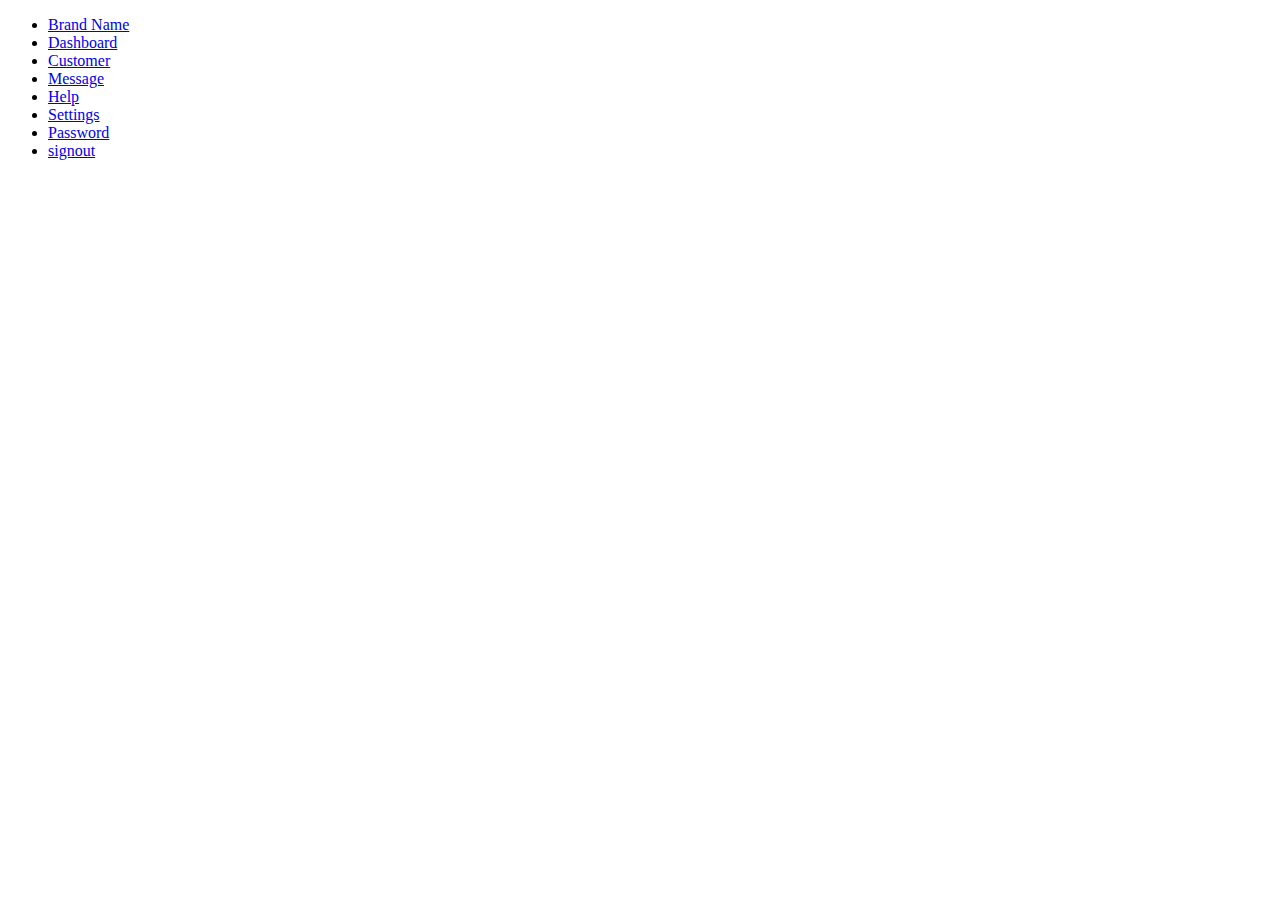
<file: admin.php/admin dashboard/index.html>
<!DOCTYPE html>
<html>
<head>
	<meta name="viewport" content="width=device-width, initial-scale=1.0">
	<title> Responsive Admin Dashboard</title>
	<link rel="stylesheet" type="style.css">
</head>
<body>
	<div class="container">
		<div class="navigation">
			<ul>
				<li> 
					<a href="#">
						<span class="icon"></span>
						<span class="title">Brand Name</span>
					</a>
				</li>
				<li> 
					<a href="#">
						<span class="icon"></span>
						<span class="title">Dashboard</span>
					</a>
				</li>
				<li> 
					<a href="#">
						<span class="icon"></span>
						<span class="title">Customer</span>
					</a>
				</li>
				<li> 
					<a href="#">
						<span class="icon"></span>
						<span class="title">Message</span>
					</a>
				</li>
				<li> 
					<a href="#">
						<span class="icon"></span>
						<span class="title">Help</span>
					</a>
				</li>
				<li> 
					<a href="#">
						<span class="icon"></span>
						<span class="title">Settings</span>
					</a>
				</li>
				<li> 
					<a href="#">
						<span class="icon"></span>
						<span class="title">Password</span>
					</a>
				</li>
				<li> 
					<a href="#">
						<span class="icon"></span>
						<span class="title">signout</span>
					</a>
				</li>

		</div>
	</div>
</body>
</html>
</file>
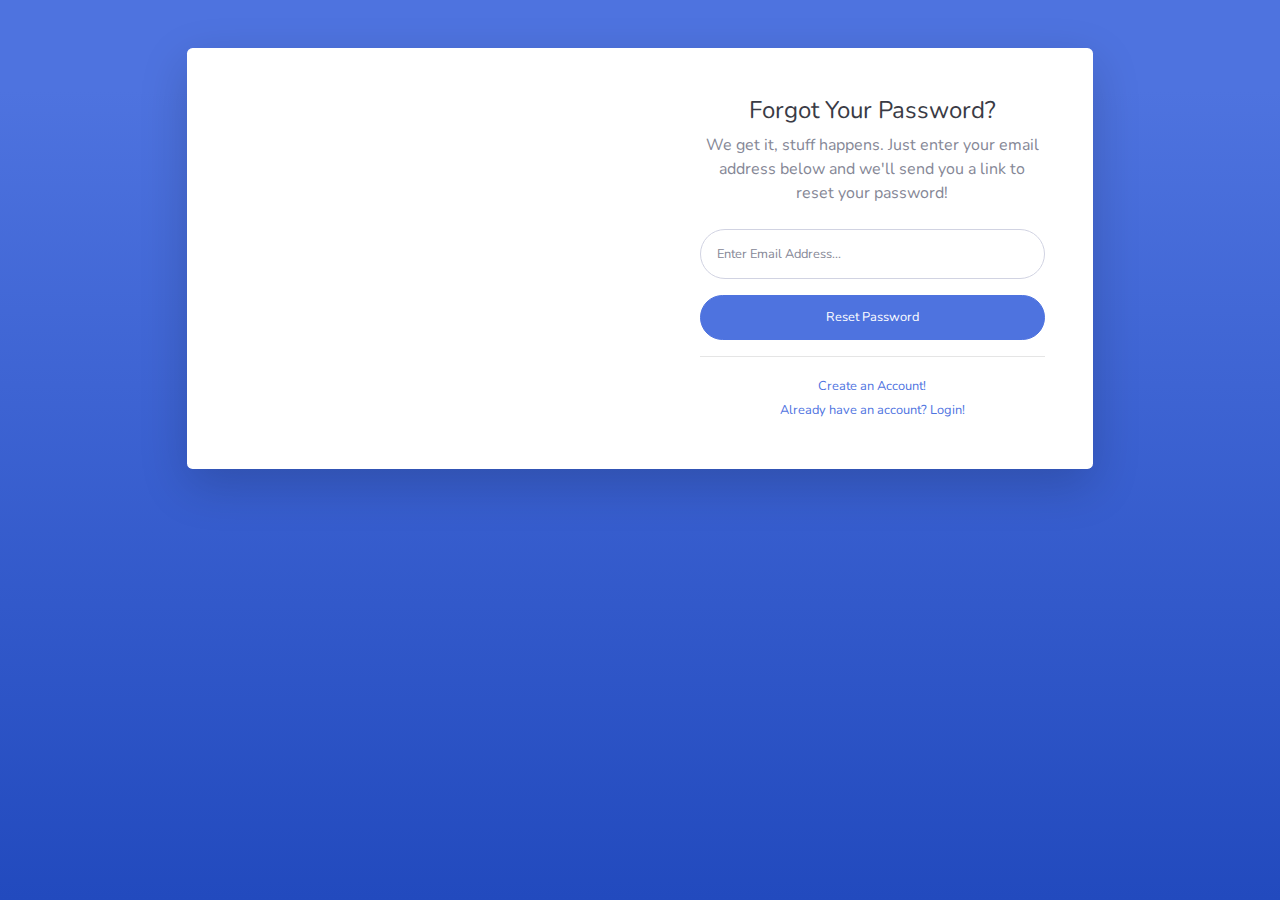
<file: admin/forgot-password.html>
<!DOCTYPE html>
<html lang="en">

<head>

    <meta charset="utf-8">
    <meta http-equiv="X-UA-Compatible" content="IE=edge">
    <meta name="viewport" content="width=device-width, initial-scale=1, shrink-to-fit=no">
    <meta name="description" content="">
    <meta name="author" content="">

    <title>SB Admin 2 - Forgot Password</title>

    <!-- Custom fonts for this template-->
    <link href="vendor/fontawesome-free/css/all.min.css" rel="stylesheet" type="text/css">
    <link
        href="https://fonts.googleapis.com/css?family=Nunito:200,200i,300,300i,400,400i,600,600i,700,700i,800,800i,900,900i"
        rel="stylesheet">

    <!-- Custom styles for this template-->
    <link href="css/sb-admin-2.min.css" rel="stylesheet">

</head>

<body class="bg-gradient-primary">

    <div class="container">

        <!-- Outer Row -->
        <div class="row justify-content-center">

            <div class="col-xl-10 col-lg-12 col-md-9">

                <div class="card o-hidden border-0 shadow-lg my-5">
                    <div class="card-body p-0">
                        <!-- Nested Row within Card Body -->
                        <div class="row">
                            <div class="col-lg-6 d-none d-lg-block bg-password-image"></div>
                            <div class="col-lg-6">
                                <div class="p-5">
                                    <div class="text-center">
                                        <h1 class="h4 text-gray-900 mb-2">Forgot Your Password?</h1>
                                        <p class="mb-4">We get it, stuff happens. Just enter your email address below
                                            and we'll send you a link to reset your password!</p>
                                    </div>
                                    <form class="user">
                                        <div class="form-group">
                                            <input type="email" class="form-control form-control-user"
                                                id="exampleInputEmail" aria-describedby="emailHelp"
                                                placeholder="Enter Email Address...">
                                        </div>
                                        <a href="login.html" class="btn btn-primary btn-user btn-block">
                                            Reset Password
                                        </a>
                                    </form>
                                    <hr>
                                    <div class="text-center">
                                        <a class="small" href="register.html">Create an Account!</a>
                                    </div>
                                    <div class="text-center">
                                        <a class="small" href="login.html">Already have an account? Login!</a>
                                    </div>
                                </div>
                            </div>
                        </div>
                    </div>
                </div>

            </div>

        </div>

    </div>

    <!-- Bootstrap core JavaScript-->
    <script src="vendor/jquery/jquery.min.js"></script>
    <script src="vendor/bootstrap/js/bootstrap.bundle.min.js"></script>

    <!-- Core plugin JavaScript-->
    <script src="vendor/jquery-easing/jquery.easing.min.js"></script>

    <!-- Custom scripts for all pages-->
    <script src="js/sb-admin-2.min.js"></script>

</body>

</html>
</file>
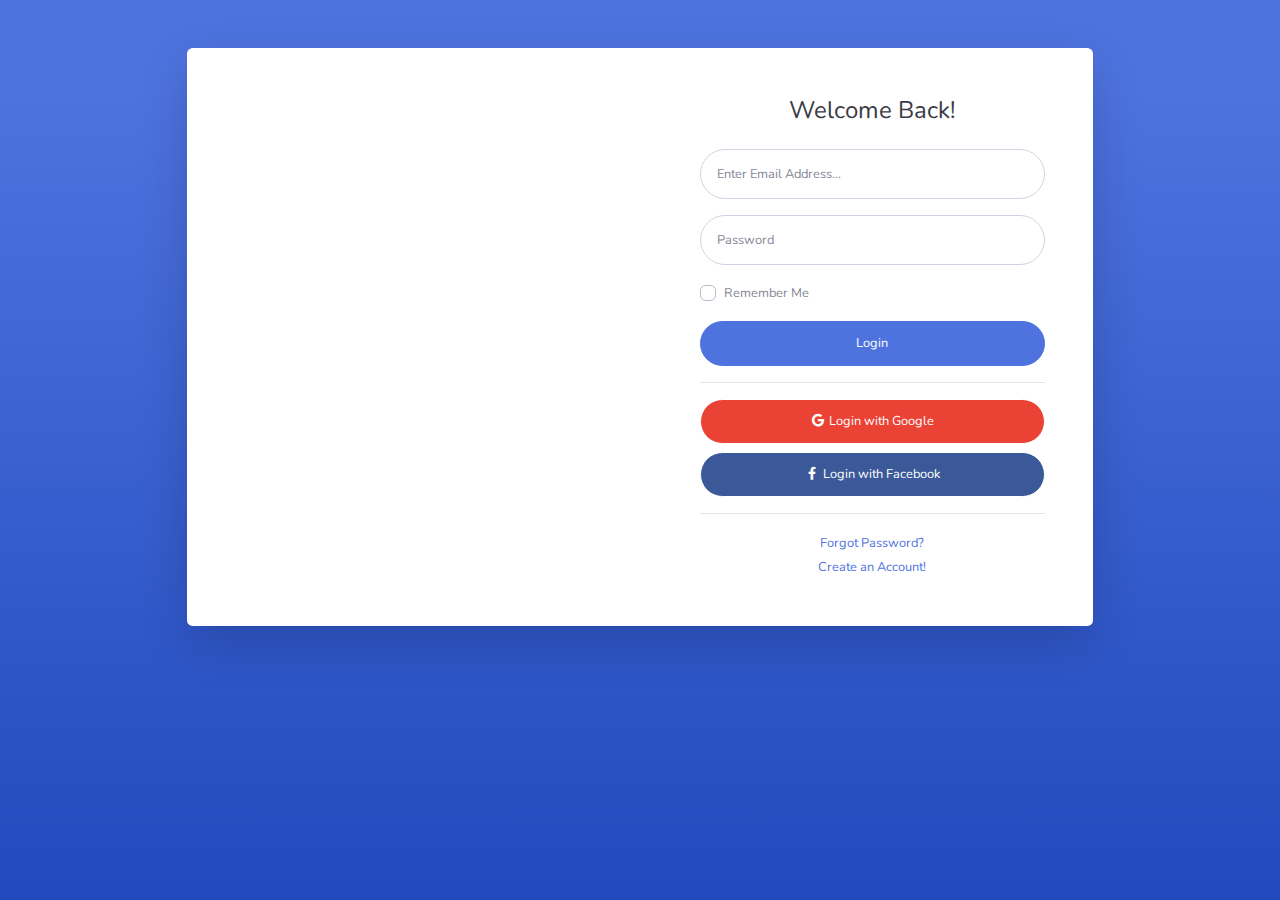
<file: admin/login.html>
<!DOCTYPE html>
<html lang="en">

<head>

    <meta charset="utf-8">
    <meta http-equiv="X-UA-Compatible" content="IE=edge">
    <meta name="viewport" content="width=device-width, initial-scale=1, shrink-to-fit=no">
    <meta name="description" content="">
    <meta name="author" content="">

    <title>SB Admin 2 - Login</title>

    <!-- Custom fonts for this template-->
    <link href="vendor/fontawesome-free/css/all.min.css" rel="stylesheet" type="text/css">
    <link
        href="https://fonts.googleapis.com/css?family=Nunito:200,200i,300,300i,400,400i,600,600i,700,700i,800,800i,900,900i"
        rel="stylesheet">

    <!-- Custom styles for this template-->
    <link href="css/sb-admin-2.min.css" rel="stylesheet">

</head>

<body class="bg-gradient-primary">

    <div class="container">

        <!-- Outer Row -->
        <div class="row justify-content-center">

            <div class="col-xl-10 col-lg-12 col-md-9">

                <div class="card o-hidden border-0 shadow-lg my-5">
                    <div class="card-body p-0">
                        <!-- Nested Row within Card Body -->
                        <div class="row">
                            <div class="col-lg-6 d-none d-lg-block bg-login-image"></div>
                            <div class="col-lg-6">
                                <div class="p-5">
                                    <div class="text-center">
                                        <h1 class="h4 text-gray-900 mb-4">Welcome Back!</h1>
                                    </div>
                                    <form class="user">
                                        <div class="form-group">
                                            <input type="email" class="form-control form-control-user"
                                                id="exampleInputEmail" aria-describedby="emailHelp"
                                                placeholder="Enter Email Address...">
                                        </div>
                                        <div class="form-group">
                                            <input type="password" class="form-control form-control-user"
                                                id="exampleInputPassword" placeholder="Password">
                                        </div>
                                        <div class="form-group">
                                            <div class="custom-control custom-checkbox small">
                                                <input type="checkbox" class="custom-control-input" id="customCheck">
                                                <label class="custom-control-label" for="customCheck">Remember
                                                    Me</label>
                                            </div>
                                        </div>
                                        <a href="index.html" class="btn btn-primary btn-user btn-block">
                                            Login
                                        </a>
                                        <hr>
                                        <a href="index.html" class="btn btn-google btn-user btn-block">
                                            <i class="fab fa-google fa-fw"></i> Login with Google
                                        </a>
                                        <a href="index.html" class="btn btn-facebook btn-user btn-block">
                                            <i class="fab fa-facebook-f fa-fw"></i> Login with Facebook
                                        </a>
                                    </form>
                                    <hr>
                                    <div class="text-center">
                                        <a class="small" href="forgot-password.html">Forgot Password?</a>
                                    </div>
                                    <div class="text-center">
                                        <a class="small" href="register.html">Create an Account!</a>
                                    </div>
                                </div>
                            </div>
                        </div>
                    </div>
                </div>

            </div>

        </div>

    </div>

    <!-- Bootstrap core JavaScript-->
    <script src="vendor/jquery/jquery.min.js"></script>
    <script src="vendor/bootstrap/js/bootstrap.bundle.min.js"></script>

    <!-- Core plugin JavaScript-->
    <script src="vendor/jquery-easing/jquery.easing.min.js"></script>

    <!-- Custom scripts for all pages-->
    <script src="js/sb-admin-2.min.js"></script>

</body>

</html>
</file>
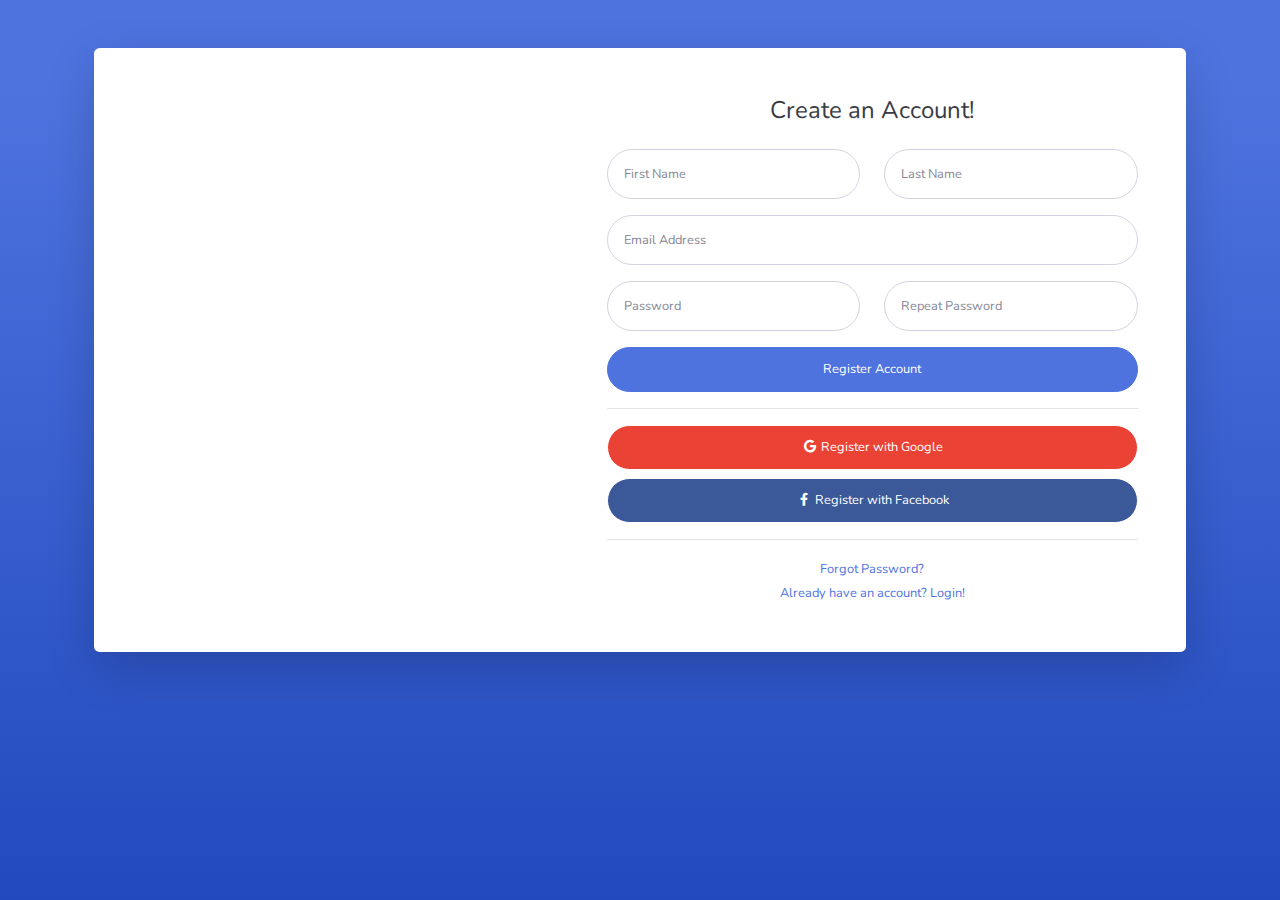
<file: admin/register.html>
<!DOCTYPE html>
<html lang="en">

<head>

    <meta charset="utf-8">
    <meta http-equiv="X-UA-Compatible" content="IE=edge">
    <meta name="viewport" content="width=device-width, initial-scale=1, shrink-to-fit=no">
    <meta name="description" content="">
    <meta name="author" content="">

    <title>SB Admin 2 - Register</title>

    <!-- Custom fonts for this template-->
    <link href="vendor/fontawesome-free/css/all.min.css" rel="stylesheet" type="text/css">
    <link
        href="https://fonts.googleapis.com/css?family=Nunito:200,200i,300,300i,400,400i,600,600i,700,700i,800,800i,900,900i"
        rel="stylesheet">

    <!-- Custom styles for this template-->
    <link href="css/sb-admin-2.min.css" rel="stylesheet">

</head>

<body class="bg-gradient-primary">

    <div class="container">

        <div class="card o-hidden border-0 shadow-lg my-5">
            <div class="card-body p-0">
                <!-- Nested Row within Card Body -->
                <div class="row">
                    <div class="col-lg-5 d-none d-lg-block bg-register-image"></div>
                    <div class="col-lg-7">
                        <div class="p-5">
                            <div class="text-center">
                                <h1 class="h4 text-gray-900 mb-4">Create an Account!</h1>
                            </div>
                            <form class="user">
                                <div class="form-group row">
                                    <div class="col-sm-6 mb-3 mb-sm-0">
                                        <input type="text" class="form-control form-control-user" id="exampleFirstName"
                                            placeholder="First Name">
                                    </div>
                                    <div class="col-sm-6">
                                        <input type="text" class="form-control form-control-user" id="exampleLastName"
                                            placeholder="Last Name">
                                    </div>
                                </div>
                                <div class="form-group">
                                    <input type="email" class="form-control form-control-user" id="exampleInputEmail"
                                        placeholder="Email Address">
                                </div>
                                <div class="form-group row">
                                    <div class="col-sm-6 mb-3 mb-sm-0">
                                        <input type="password" class="form-control form-control-user"
                                            id="exampleInputPassword" placeholder="Password">
                                    </div>
                                    <div class="col-sm-6">
                                        <input type="password" class="form-control form-control-user"
                                            id="exampleRepeatPassword" placeholder="Repeat Password">
                                    </div>
                                </div>
                                <a href="login.html" class="btn btn-primary btn-user btn-block">
                                    Register Account
                                </a>
                                <hr>
                                <a href="index.html" class="btn btn-google btn-user btn-block">
                                    <i class="fab fa-google fa-fw"></i> Register with Google
                                </a>
                                <a href="index.html" class="btn btn-facebook btn-user btn-block">
                                    <i class="fab fa-facebook-f fa-fw"></i> Register with Facebook
                                </a>
                            </form>
                            <hr>
                            <div class="text-center">
                                <a class="small" href="forgot-password.html">Forgot Password?</a>
                            </div>
                            <div class="text-center">
                                <a class="small" href="login.html">Already have an account? Login!</a>
                            </div>
                        </div>
                    </div>
                </div>
            </div>
        </div>

    </div>

    <!-- Bootstrap core JavaScript-->
    <script src="vendor/jquery/jquery.min.js"></script>
    <script src="vendor/bootstrap/js/bootstrap.bundle.min.js"></script>

    <!-- Core plugin JavaScript-->
    <script src="vendor/jquery-easing/jquery.easing.min.js"></script>

    <!-- Custom scripts for all pages-->
    <script src="js/sb-admin-2.min.js"></script>

</body>

</html>
</file>
